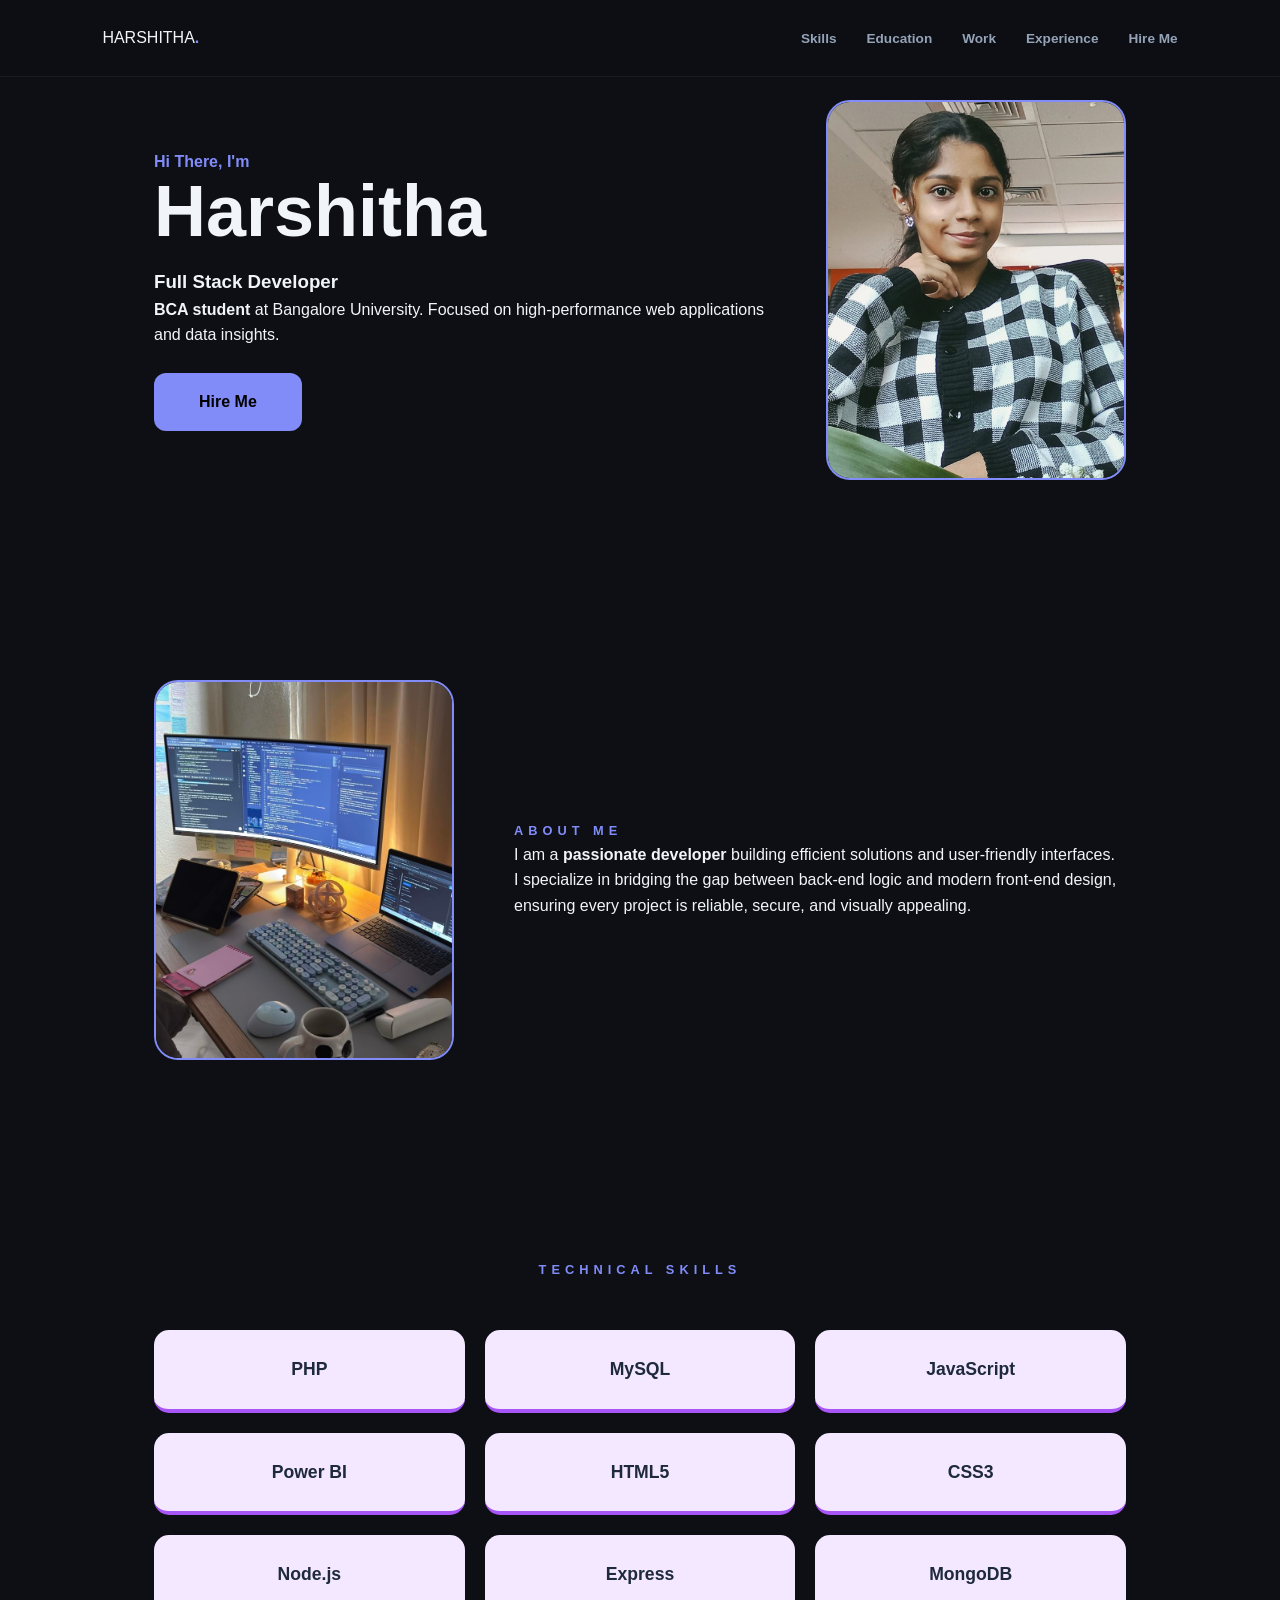
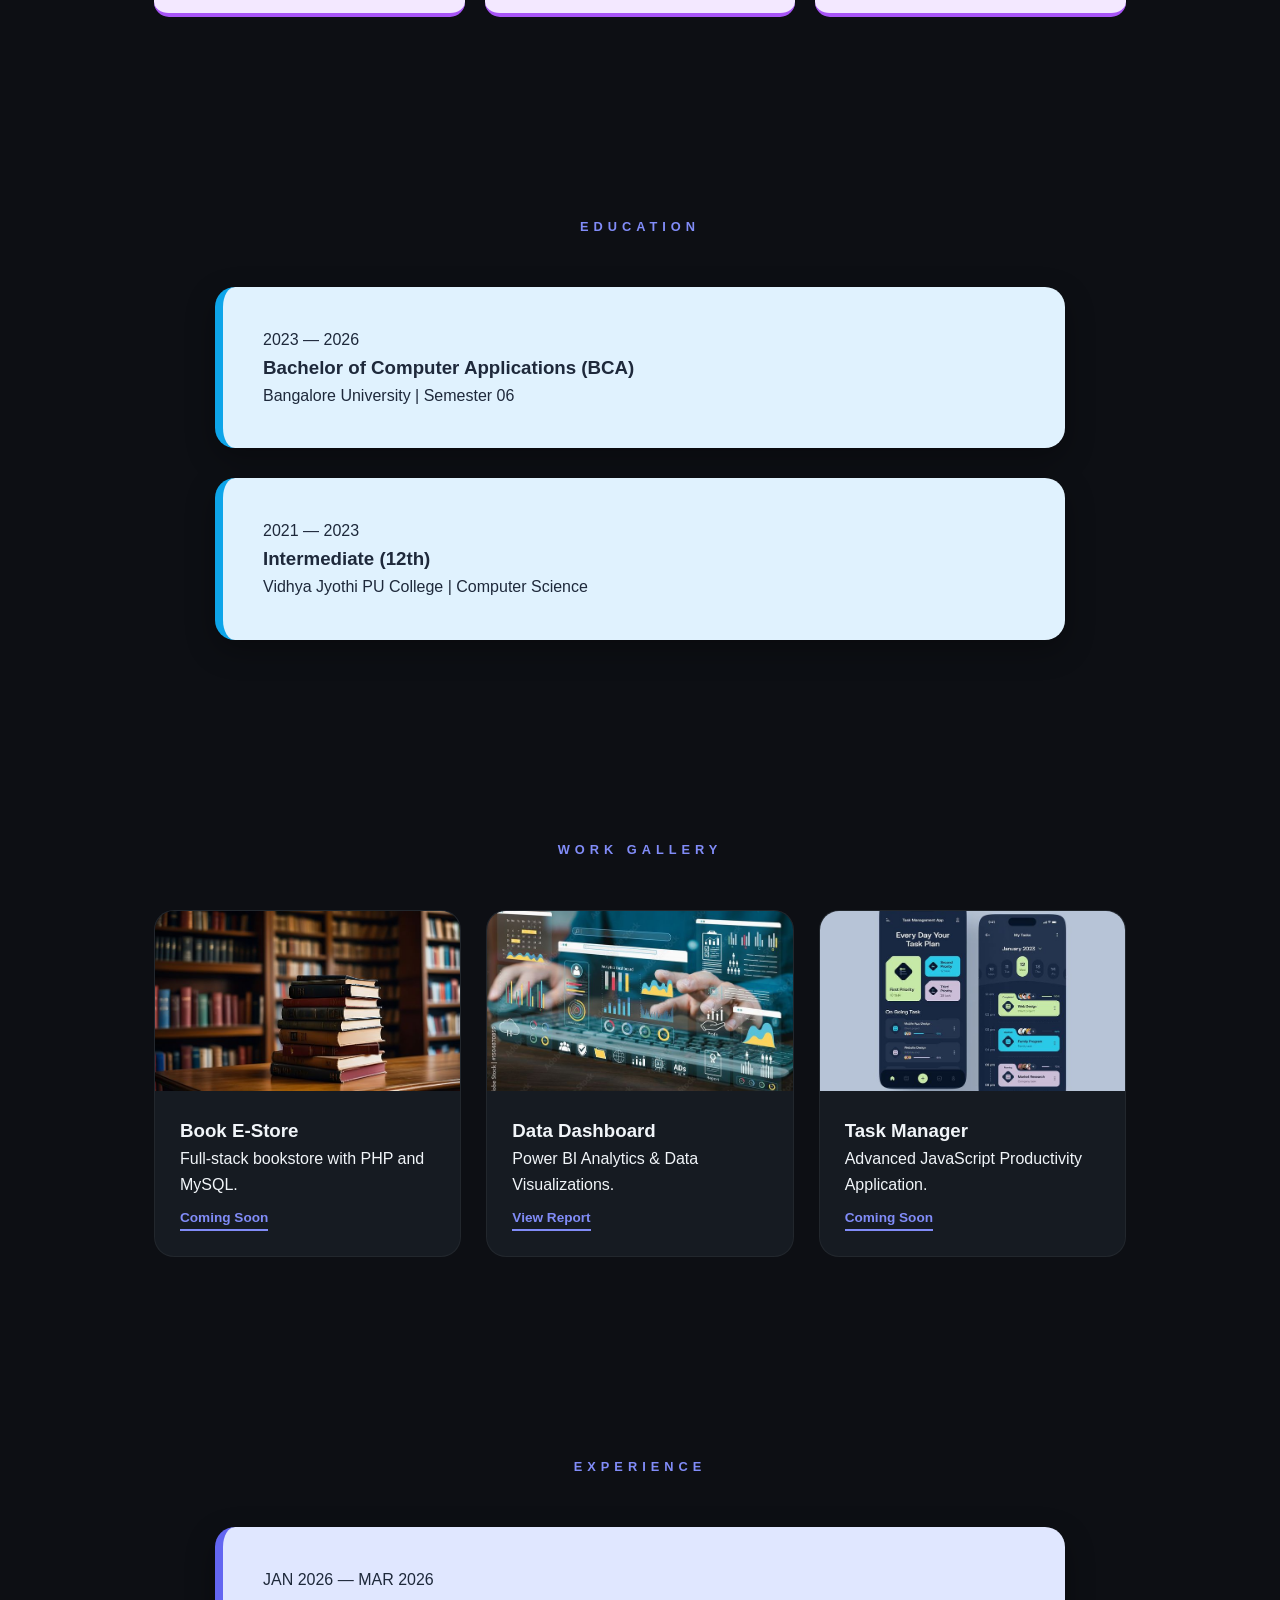
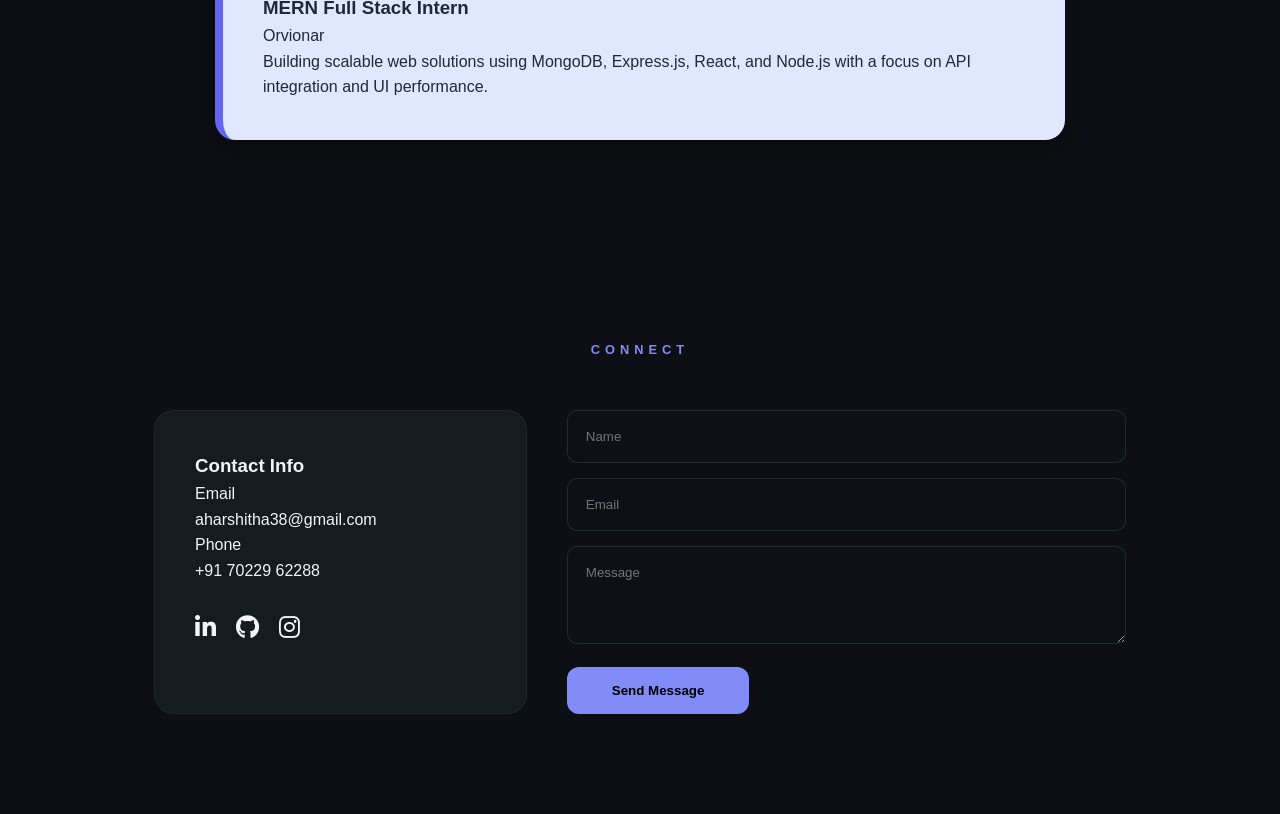
<file: index.html>
<!DOCTYPE html>
<html lang="en">
<head>
    <meta charset="UTF-8">
    <meta name="viewport" content="width=device-width, initial-scale=1.0">
    <title>Portfolio</title>
    <link rel="stylesheet" href="https://cdnjs.cloudflare.com/ajax/libs/font-awesome/6.0.0/css/all.min.css">
    <link rel="stylesheet" href="style.css">
</head>
<body>

    <nav class="navbar">
        <div class="logo">HARSHITHA<span>.</span></div>
        <ul class="nav-links">
            <li><a href="#skills">Skills</a></li>
            <li><a href="#education">Education</a></li>
            <li><a href="#projects">Work</a></li>
            <li><a href="#experience">Experience</a></li>
            <li><a href="#contact" class="hire-btn">Hire Me</a></li>
        </ul>
    </nav>

    <header id="home" class="hero section fade-in">
        <div class="container hero-layout">
            <div class="hero-text">
                <p class="greeting">Hi There, I'm</p>
                <h1>Harshitha</h1>
                <h3 class="role">Full Stack Developer</h3>
                <p><strong>BCA student</strong> at Bangalore University. Focused on high-performance web applications and data insights.</p><br>
                <a href="#contact" class="btn-primary">Hire Me</a>
            </div>
            <div class="hero-visual">
                <div class="image-box floating">
                    <img src="harshitha.jpeg" alt="Harshitha">
                </div>
            </div>
        </div>
    </header>
<section id="about" class="section slide-up">
        <div class="container about-layout">
            <div class="about-visual">
                <div class="image-box floating">
                    <img src="lap.jfif" alt="About Me">
                </div>
            </div>
            <div class="about-content">
                <h2 class="label">ABOUT ME</h2>
                <p class="large-text">I am a <strong>passionate developer</strong> building efficient solutions and user-friendly interfaces.</p>
                <p>I specialize in bridging the gap between back-end logic and modern front-end design, ensuring every project is reliable, secure, and visually appealing.</p>
            </div>
        </div>
    </section>
    <section id="skills" class="section slide-up">
        <div class="container">
            <h2 class="label center">TECHNICAL SKILLS</h2>
            <div class="skills-grid-main">
                <div class="pastel-skill">PHP</div>
                <div class="pastel-skill">MySQL</div>
                <div class="pastel-skill">JavaScript</div>
                <div class="pastel-skill">Power BI</div>
                <div class="pastel-skill">HTML5</div>
                <div class="pastel-skill">CSS3</div>
                <div class="pastel-skill">Node.js</div>
                <div class="pastel-skill">Express</div>
                <div class="pastel-skill">MongoDB</div>
            </div>
        </div>
    </section>

    <section id="education" class="section slide-up">
        <div class="container">
            <h2 class="label center">EDUCATION</h2>
            <div class="stack-list">
                <div class="pastel-card-wide education-box">
                    <span class="date-tag">2023 — 2026</span>
                    <h3>Bachelor of Computer Applications (BCA)</h3>
                    <p class="institution">Bangalore University | Semester 06</p>
                </div>
                <div class="pastel-card-wide education-box">
                    <span class="date-tag">2021 — 2023</span>
                    <h3>Intermediate (12th)</h3>
                    <p class="institution">Vidhya Jyothi PU College | Computer Science</p>
                </div>
            </div>
        </div>
    </section>

    <section id="projects" class="section slide-up">
        <div class="container">
            <h2 class="label center">WORK GALLERY</h2>
            <div class="projects-grid">
                <div class="project-card">
                    <div class="project-img"><img src="library.jfif" alt="Project"></div>
                    <div class="project-info">
                        <h3>Book E-Store</h3>
                        <p>Full-stack bookstore with PHP and MySQL.</p>
                        <a href="#contact" class="work-btn">Coming Soon</a>
                    </div>
                </div>
                <div class="project-card">
                    <div class="project-img"><img src="dashboard.jfif" alt="Project"></div>
                    <div class="project-info">
                        <h3>Data Dashboard</h3>
                        <p>Power BI Analytics & Data Visualizations.</p>
                        <a href="#contact" class="work-btn">View Report</a>
                    </div>
                </div>
                <div class="project-card">
                    <div class="project-img"><img src="task.jfif" alt="Project"></div>
                    <div class="project-info">
                        <h3>Task Manager</h3>
                        <p>Advanced JavaScript Productivity Application.</p>
                        <a href="#contact" class="work-btn">Coming Soon</a>
                    </div>
                </div>
            </div>
        </div>
    </section>
    
    <section id="experience" class="section slide-up">
        <div class="container">
            <h2 class="label center">EXPERIENCE</h2>
            <div class="stack-list">
                <div class="pastel-card-wide experience-box">
                    <span class="date-tag">JAN 2026 — MAR 2026</span>
                    <h3>MERN Full Stack Intern</h3>
                    <p class="institution">Orvionar</p>
                    <p class="desc">Building scalable web solutions using MongoDB, Express.js, React, and Node.js with a focus on API integration and UI performance.</p>
                </div>
            </div>
        </div>
    </section>

    <section id="contact" class="section slide-up">
        <div class="container">
            <h2 class="label center">CONNECT</h2>
            <div class="contact-grid">
                <div class="contact-info-card">
                    <h3 class="contact-title">Contact Info</h3>
                    <div class="contact-item"><span>Email</span><p>aharshitha38@gmail.com</p></div>
                    <div class="contact-item"><span>Phone</span><p>+91 70229 62288</p></div>
                    <div class="social-icons">
                        <a href="https://www.linkedin.com/in/harshitha-a-53b845343/" target="_blank"><i class="fab fa-linkedin-in"></i></a>
                        <a href="https://github.com/Harshitha08790" target="_blank"><i class="fab fa-github"></i></a>
                        <a href="https://www.instagram.com/iam__harshi__06/" target="_blank"><i class="fab fa-instagram"></i></a>
                    </div>
                </div>
                <form class="contact-form">
                    <input type="text" placeholder="Name" required>
                    <input type="email" placeholder="Email" required>
                    <textarea placeholder="Message" rows="4"></textarea>
                    <button type="submit" class="btn-primary">Send Message</button>
                </form>
            </div>
        </div>
    </section>

</body>
</html>
</file>
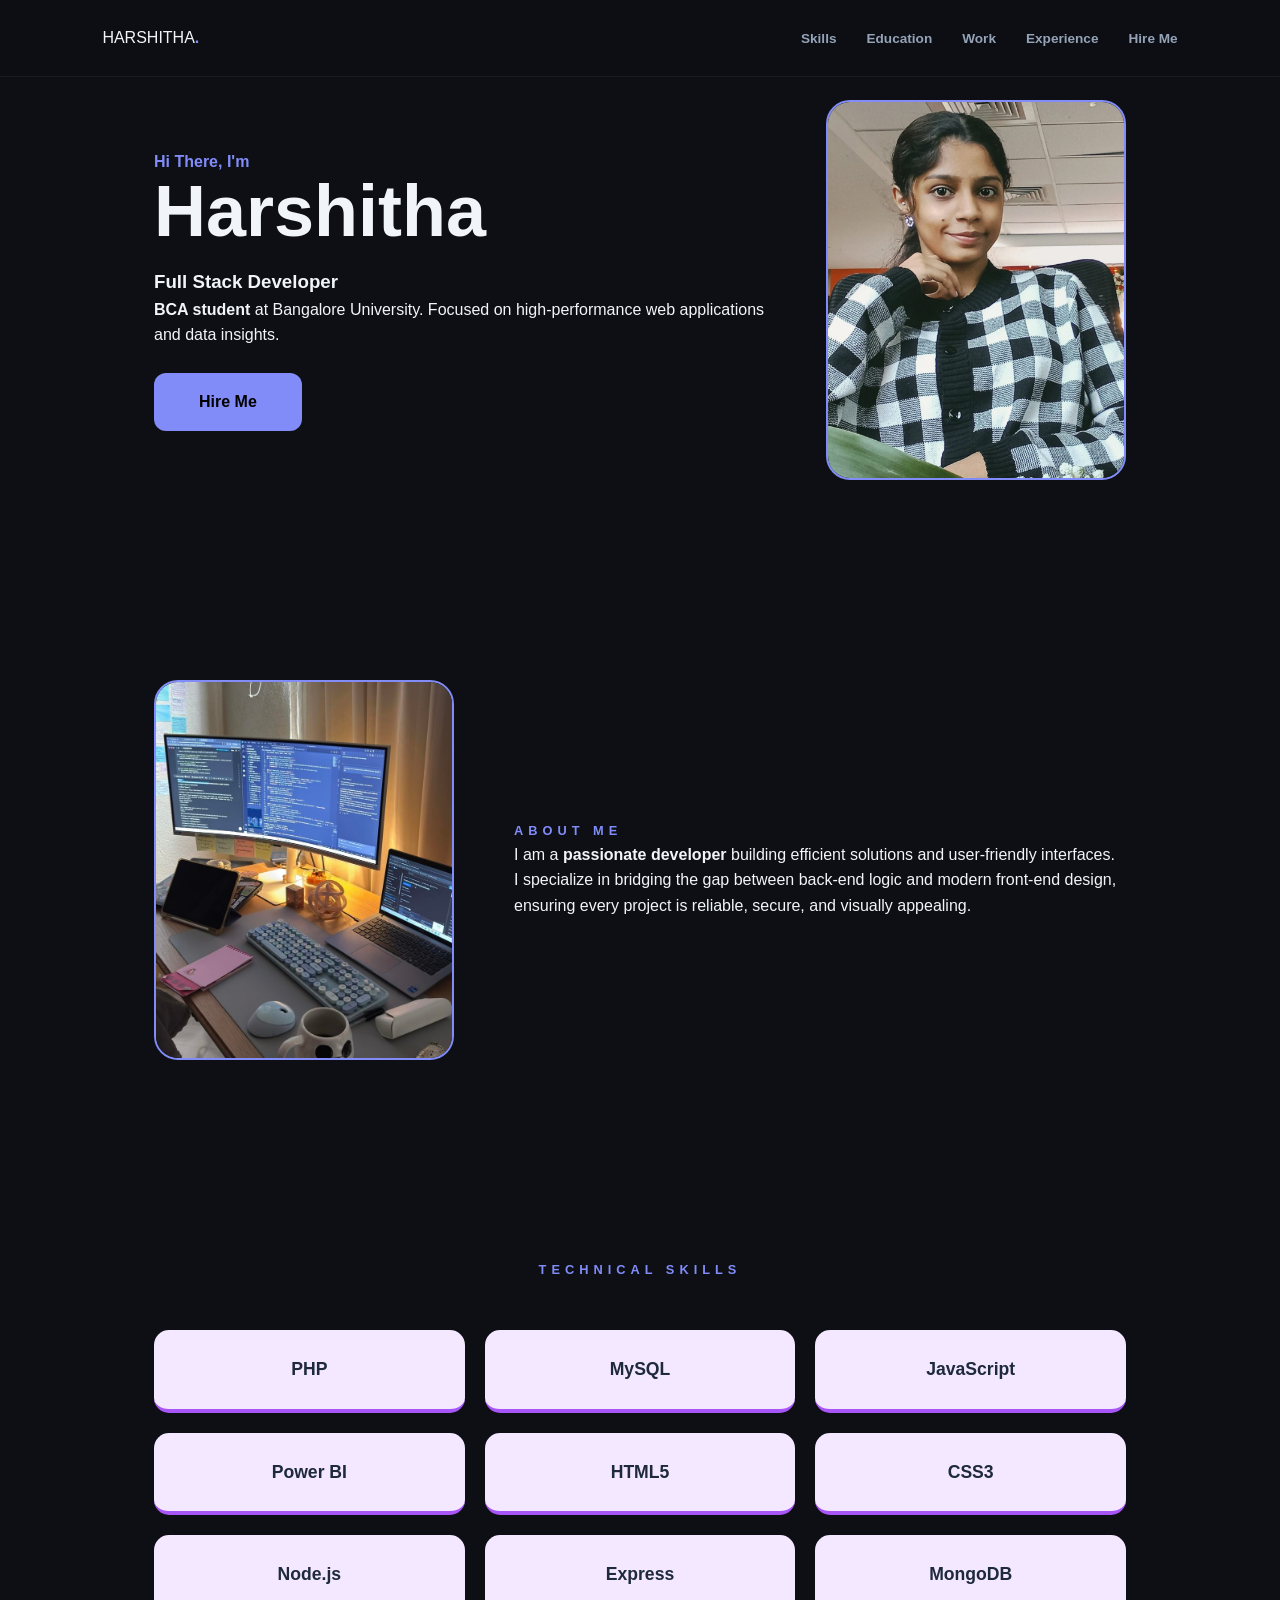
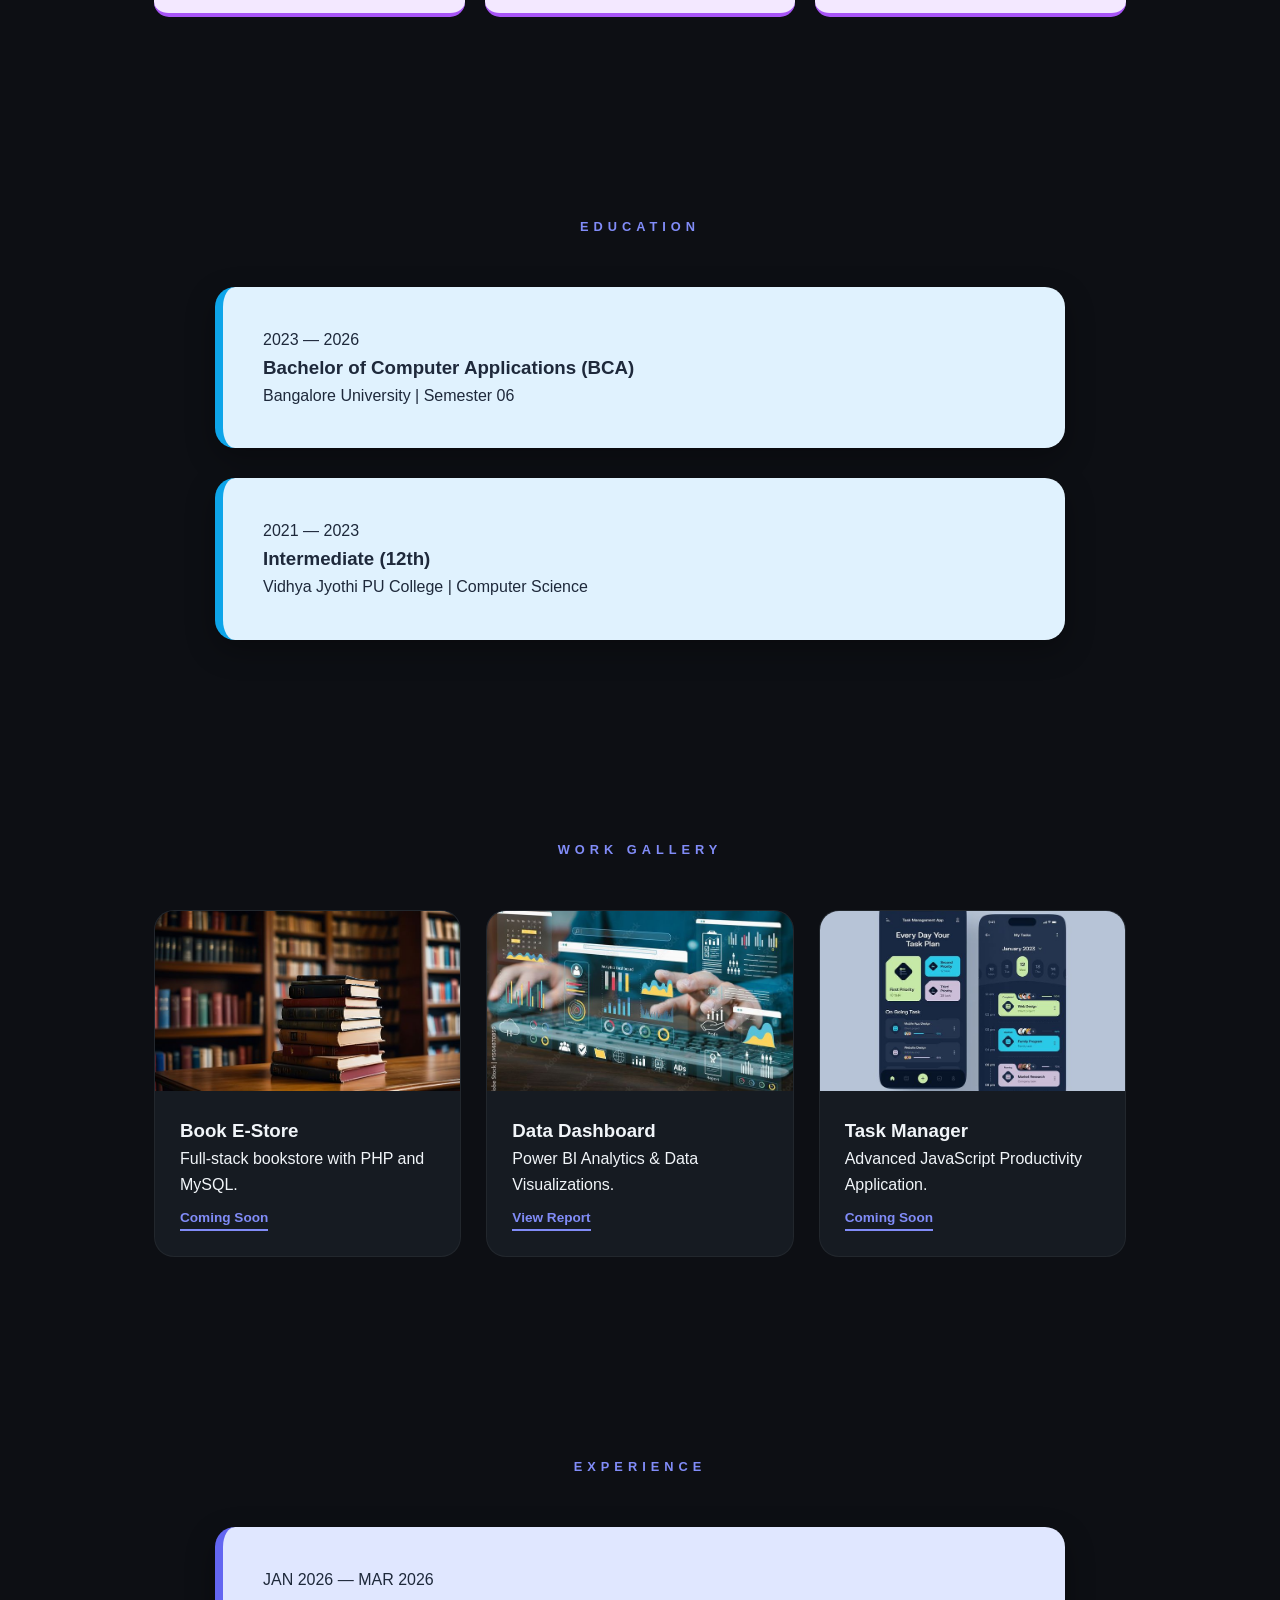
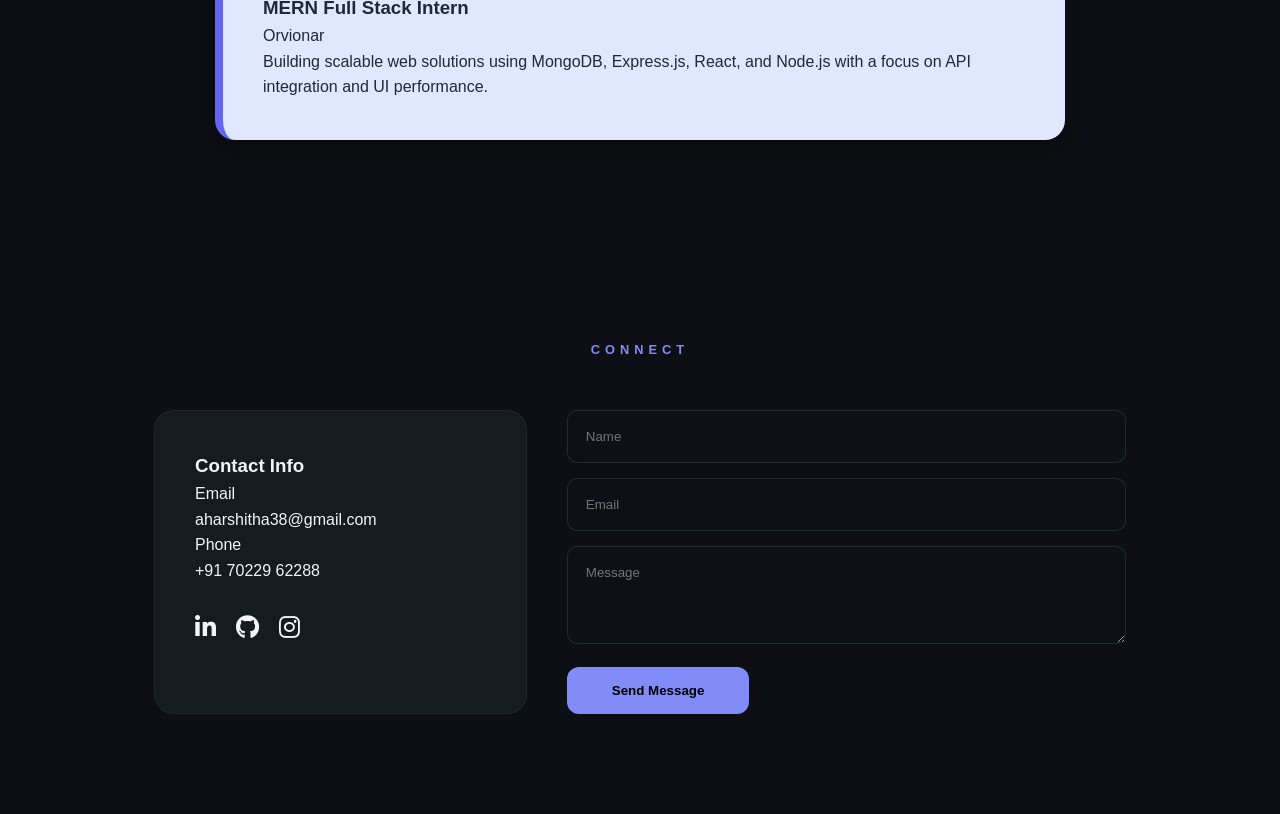
<file: portfolio.html>
<!DOCTYPE html>
<html lang="en">
<head>
    <meta charset="UTF-8">
    <meta name="viewport" content="width=device-width, initial-scale=1.0">
    <title>Portfolio</title>
    <link rel="stylesheet" href="https://cdnjs.cloudflare.com/ajax/libs/font-awesome/6.0.0/css/all.min.css">
    <link rel="stylesheet" href="style.css">
</head>
<body>

    <nav class="navbar">
        <div class="logo">HARSHITHA<span>.</span></div>
        <ul class="nav-links">
            <li><a href="#skills">Skills</a></li>
            <li><a href="#education">Education</a></li>
            <li><a href="#projects">Work</a></li>
            <li><a href="#experience">Experience</a></li>
            <li><a href="#contact" class="hire-btn">Hire Me</a></li>
        </ul>
    </nav>

    <header id="home" class="hero section fade-in">
        <div class="container hero-layout">
            <div class="hero-text">
                <p class="greeting">Hi There, I'm</p>
                <h1>Harshitha</h1>
                <h3 class="role">Full Stack Developer</h3>
                <p><strong>BCA student</strong> at Bangalore University. Focused on high-performance web applications and data insights.</p><br>
                <a href="#contact" class="btn-primary">Hire Me</a>
            </div>
            <div class="hero-visual">
                <div class="image-box floating">
                    <img src="harshitha.jpeg" alt="Harshitha">
                </div>
            </div>
        </div>
    </header>
<section id="about" class="section slide-up">
        <div class="container about-layout">
            <div class="about-visual">
                <div class="image-box floating">
                    <img src="lap.jfif" alt="About Me">
                </div>
            </div>
            <div class="about-content">
                <h2 class="label">ABOUT ME</h2>
                <p class="large-text">I am a <strong>passionate developer</strong> building efficient solutions and user-friendly interfaces.</p>
                <p>I specialize in bridging the gap between back-end logic and modern front-end design, ensuring every project is reliable, secure, and visually appealing.</p>
            </div>
        </div>
    </section>
    <section id="skills" class="section slide-up">
        <div class="container">
            <h2 class="label center">TECHNICAL SKILLS</h2>
            <div class="skills-grid-main">
                <div class="pastel-skill">PHP</div>
                <div class="pastel-skill">MySQL</div>
                <div class="pastel-skill">JavaScript</div>
                <div class="pastel-skill">Power BI</div>
                <div class="pastel-skill">HTML5</div>
                <div class="pastel-skill">CSS3</div>
                <div class="pastel-skill">Node.js</div>
                <div class="pastel-skill">Express</div>
                <div class="pastel-skill">MongoDB</div>
            </div>
        </div>
    </section>

    <section id="education" class="section slide-up">
        <div class="container">
            <h2 class="label center">EDUCATION</h2>
            <div class="stack-list">
                <div class="pastel-card-wide education-box">
                    <span class="date-tag">2023 — 2026</span>
                    <h3>Bachelor of Computer Applications (BCA)</h3>
                    <p class="institution">Bangalore University | Semester 06</p>
                </div>
                <div class="pastel-card-wide education-box">
                    <span class="date-tag">2021 — 2023</span>
                    <h3>Intermediate (12th)</h3>
                    <p class="institution">Vidhya Jyothi PU College | Computer Science</p>
                </div>
            </div>
        </div>
    </section>

    <section id="projects" class="section slide-up">
        <div class="container">
            <h2 class="label center">WORK GALLERY</h2>
            <div class="projects-grid">
                <div class="project-card">
                    <div class="project-img"><img src="library.jfif" alt="Project"></div>
                    <div class="project-info">
                        <h3>Book E-Store</h3>
                        <p>Full-stack bookstore with PHP and MySQL.</p>
                        <a href="#contact" class="work-btn">Coming Soon</a>
                    </div>
                </div>
                <div class="project-card">
                    <div class="project-img"><img src="dashboard.jfif" alt="Project"></div>
                    <div class="project-info">
                        <h3>Data Dashboard</h3>
                        <p>Power BI Analytics & Data Visualizations.</p>
                        <a href="#contact" class="work-btn">View Report</a>
                    </div>
                </div>
                <div class="project-card">
                    <div class="project-img"><img src="task.jfif" alt="Project"></div>
                    <div class="project-info">
                        <h3>Task Manager</h3>
                        <p>Advanced JavaScript Productivity Application.</p>
                        <a href="#contact" class="work-btn">Coming Soon</a>
                    </div>
                </div>
            </div>
        </div>
    </section>
    
    <section id="experience" class="section slide-up">
        <div class="container">
            <h2 class="label center">EXPERIENCE</h2>
            <div class="stack-list">
                <div class="pastel-card-wide experience-box">
                    <span class="date-tag">JAN 2026 — MAR 2026</span>
                    <h3>MERN Full Stack Intern</h3>
                    <p class="institution">Orvionar</p>
                    <p class="desc">Building scalable web solutions using MongoDB, Express.js, React, and Node.js with a focus on API integration and UI performance.</p>
                </div>
            </div>
        </div>
    </section>

    <section id="contact" class="section slide-up">
        <div class="container">
            <h2 class="label center">CONNECT</h2>
            <div class="contact-grid">
                <div class="contact-info-card">
                    <h3 class="contact-title">Contact Info</h3>
                    <div class="contact-item"><span>Email</span><p>aharshitha38@gmail.com</p></div>
                    <div class="contact-item"><span>Phone</span><p>+91 70229 62288</p></div>
                    <div class="social-icons">
                        <a href="https://www.linkedin.com/in/harshitha-a-53b845343/" target="_blank"><i class="fab fa-linkedin-in"></i></a>
                        <a href="https://github.com/Harshitha08790" target="_blank"><i class="fab fa-github"></i></a>
                        <a href="https://www.instagram.com/iam__harshi__06/" target="_blank"><i class="fab fa-instagram"></i></a>
                    </div>
                </div>
                <form class="contact-form">
                    <input type="text" placeholder="Name" required>
                    <input type="email" placeholder="Email" required>
                    <textarea placeholder="Message" rows="4"></textarea>
                    <button type="submit" class="btn-primary">Send Message</button>
                </form>
            </div>
        </div>
    </section>

</body>
</html>
</file>
<file: style.css>
:root{--bg:#0d0f14;--primary:#818cf8;--text:#f1f5f9;--dark-text:#1e293b;--muted:#94a3b8;--pastel-blue:#e0f2fe;--pastel-purple:#f3e8ff;--pastel-indigo:#e0e7ff;}

*{margin:0;padding:0;box-sizing:border-box;scroll-behavior:smooth;}
body{background:var(--bg);color:var(--text);font-family:'Segoe UI',sans-serif;line-height:1.6;overflow-x:hidden;}

/* ANIMATIONS */
@keyframes fadeInUp{from{opacity:0;transform:translateY(40px);}to{opacity:1;transform:translateY(0);}}
@keyframes float{0%,100%{transform:translateY(0);}50%{transform:translateY(-15px);}}

.section{padding:100px 0;animation:fadeInUp 1s ease-out forwards;}

/* NAVBAR */
.navbar{display:flex;justify-content:space-between;padding:25px 8%;position:fixed;width:100%;top:0;background:rgba(13,15,20,.95);z-index:1000;border-bottom:1px solid rgba(255,255,255,.05);}
.logo span{color:var(--primary);font-weight:bold;}
.nav-links{display:flex;list-style:none;gap:30px;}
.nav-links a{text-decoration:none;color:var(--muted);font-size:.85rem;font-weight:600;}

/* LAYOUT */
.container{max-width:1100px;margin:0 auto;padding:0 5%;}
.hero-layout,.about-layout{display:flex;align-items:center;justify-content:space-between;gap:60px;}

/* IMAGE */
.image-box{width:300px;height:380px;border-radius:24px;overflow:hidden;border:2px solid var(--primary);}
.image-box img{width:100%;height:100%;object-fit:cover;}
.floating{animation:float 6s ease-in-out infinite;}

/* PASTEL CARDS */
.stack-list{display:flex;flex-direction:column;align-items:center;gap:30px;margin-top:50px;}
.pastel-card-wide{width:100%;max-width:850px;padding:40px;border-radius:20px;color:var(--dark-text);transition:.3s ease;box-shadow:0 10px 30px rgba(0,0,0,.3);}
.experience-box{background:var(--pastel-indigo);border-left:8px solid #6366f1;}
.education-box{background:var(--pastel-blue);border-left:8px solid #0ea5e9;}

.skills-grid-main{display:grid;grid-template-columns:repeat(3,1fr);gap:20px;margin-top:50px;}
.pastel-skill{background:var(--pastel-purple);color:var(--dark-text);padding:25px;text-align:center;border-radius:15px;font-weight:700;font-size:1.1rem;border-bottom:4px solid #a855f7;transition:.3s;}
.pastel-skill:hover,.pastel-card-wide:hover{transform:translateY(-8px);filter:brightness(1.05);}

/* PROJECTS */
.projects-grid{display:grid;grid-template-columns:repeat(3,1fr);gap:25px;margin-top:50px;}
.project-card{background:#161b22;border-radius:20px;overflow:hidden;border:1px solid rgba(255,255,255,.05);transition:.3s;}
.project-card:hover{transform:translateY(-10px);border-color:var(--primary);}
.project-img{height:180px;width:100%;}
.project-img img{width:100%;height:100%;object-fit:cover;}
.project-info{padding:25px;}
.work-btn{text-decoration:none;color:var(--primary);font-weight:bold;font-size:.85rem;border-bottom:2px solid var(--primary);margin-top:10px;display:inline-block;}

/* CONTACT */
.contact-grid{display:grid;grid-template-columns:1fr 1.5fr;gap:40px;margin-top:50px;}
.contact-info-card{background:#161b22;padding:40px;border-radius:20px;border:1px solid rgba(255,255,255,.05);}
.social-icons{display:flex;gap:20px;margin-top:25px;}
.social-icons a{color:var(--text);font-size:1.5rem;transition:.3s;}
.social-icons a:hover{color:var(--primary);transform:scale(1.2);}

/* UI */
h1{font-size:4.5rem;line-height:1;margin-bottom:20px;}
.greeting{color:var(--primary);font-weight:bold;}
.label{color:var(--primary);letter-spacing:5px;font-size:.8rem;font-weight:800;text-transform:uppercase;}
.center{text-align:center;}
.btn-primary{background:var(--primary);color:#000;padding:16px 45px;border-radius:12px;font-weight:bold;text-decoration:none;display:inline-block;border:none;cursor:pointer;}

input,textarea{width:100%;background:#0d1117;border:1px solid rgba(255,255,255,.1);padding:18px;color:#fff;border-radius:10px;margin-bottom:15px;font-family:inherit;}

/* RESPONSIVE */
@media (max-width:850px){
.hero-layout,.about-layout,.projects-grid,.contact-grid,.skills-grid-main{flex-direction:column!important;grid-template-columns:1fr!important;text-align:center;}
.hero-visual,.about-visual{justify-content:center;margin-top:40px;}
h1{font-size:3rem;}
}
</file>
